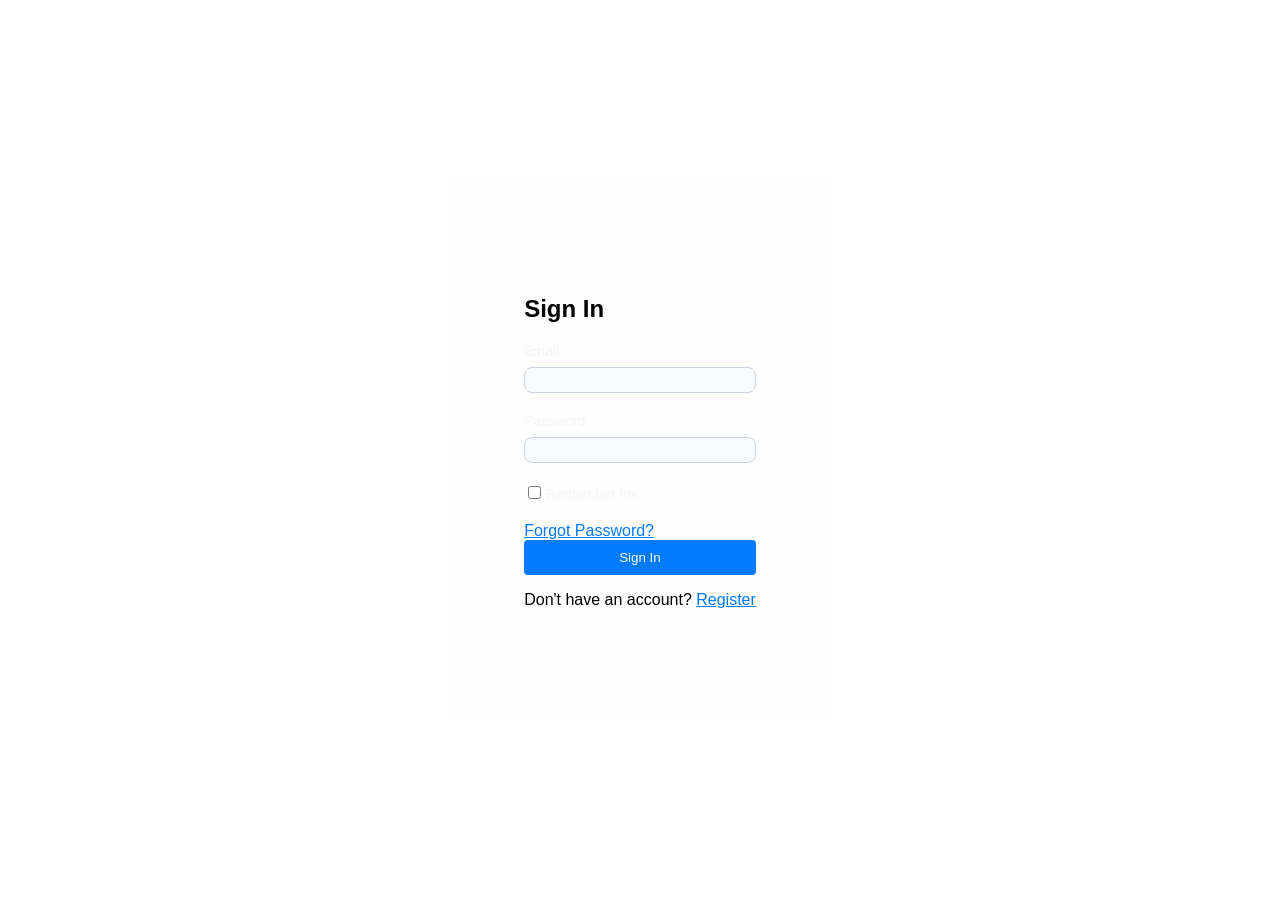
<file: signin.html>
<!DOCTYPE html>
<html lang="en">
<head>
    <meta charset="UTF-8">
    <meta name="viewport" content="width=device-width, initial-scale=1.0">
    <title>Sign In</title>
    <link rel="stylesheet" href="signin.css">
</head>
<body>
    <div class="Signin-container">
        <div class="scale-container">
            <div class="sign in-container">
               <h2>Sign In</h2>
          <form action="">
            <div class="input-sign in-group">
                <label>Email</label>
                <span class="icon"><ion-icon name="mail"></ion-icon></span>
                <input type="email" required>
            </div>
            <div class="input-sign in-group">
                <label>Password</label>
                <span class="icon"><ion-icon name="lock-closed"></ion-icon></span>
                <input type="password" required>
            </div>
            <div class="remember-forgot">
                <label><input type="checkbox">Remember me</label>
                <a href="#">Forgot Password?</a>
            </div>
            <button type="submit" class="btn-sign in" a href="index.html">Sign In</button>
            <div class="login-register">
                <p>Don't have an account? <a href="#" class="register-link">Register</a></p>
            </div>

        </form>
        </div>

    </signincontainer>
</body>
</html>
</file>
<file: signin.css>
body {
  margin: 0;
  padding: 0;
  display: flex;
  justify-content: center;
  align-items: center;
  min-height: 100vh;
  background-image: url('https://images.unsplash.com/photo-1699009436048-df0b5008bef3?q=80&w=687&auto=format&fit=crop&ixlib=rb-4.1.0&ixid=M3wxMjA3fDB8MHxwaG90by1wYWdlfHx8fGVufDB8fHx8fA%3D%3D');
  font-family: sans-serif;
}

.signin-card {
    background-color: #ffffff;
    padding: 40px;
    border-radius: 16px;
    box-shadow: 0 10px 25px rgba(0, 0, 0, 0.05);
    width: 360px;
}

label {
    display: block;
    margin-bottom: 5px;
    color: #666666;
    font-size: 14px;
}

input[type="text"], input[type="password"] {
    width: 100%;
    padding: 10px;
    margin-bottom: 15px;
    border: 1px solid #ccc;
    border-radius: 4px;
    box-sizing: border-box;
}

.tombol-login {
    background-color: #46de4b;
    color: white;
    width: 100%;
    padding: 10px;
    border: none;
    border-radius: 4px;
    font-size: 16px;
    cursor: pointer;
}

.tombol-login:hover {
    background-color: #38b53c;
}


/* Efek transisi halus saat tombol ditekan */
.tombol-login:active {
    transform: scale(0.98);
    transition: transform 0.1s ease;
}
    

/* Kotak login dibuat lebih lembut dengan bayangan estetik */
.kotak-login {
    background: #ffffff;
    width: 360px;
    padding: 40px;
    border-radius: 16px;
    box-shadow: 0 10px 25px rgba(0, 0, 0, 0.05);
}

.kotak-login h2 {
    text-align: center;
    margin-bottom: 24px;
    color: #d3d5d7;
    font-weight: 700;
}

label {
    display: block;
    margin-bottom: 8px;
    color: #f3f5f8;
    font-size: 14px;
    font-weight: 500;
}

/* Kolom input dengan desain modern, border tipis, dan transisi halus */
input[type="text"], input[type="password"], input[type="email"] {
    width: 100%;
    padding: 3px 4px;
    margin-bottom: 20px;
    border: 1px solid #cbd5e1;
    border-radius: 8px;
    box-sizing: border-box;
    font-size: 16px;
    color: #5480be;
    background-color: #f8fafc;
    transition: all 0.3s ease; /* Membuat efek animasi halus saat diklik */
}

/* EFEK KUNCI: Kolom akan menyala biru lembut saat mulai mengetik */
input[type="text"]:focus, input[type="password"]:focus {
    border-color: #3b82f6;
    background-color: #ffffff;
    box-shadow: 0 0 0 4px rgba(59, 130, 246, 0.1);
    outline: none; /* Menghilangkan garis biru bawaan browser */
}

/* Tombol login dengan warna biru solid dan efek melayang (hover) */
.tombol-signin {
    background-color: #3b82f6;
    color: white;
    width: 100%;
    padding: 12px;
    border: none;
    border-radius: 8px;
    font-size: 16px;
    font-weight: 600;
    cursor: pointer;
    transition: background-color 0.2s ease, transform 0.1s ease;
}

/* Efek saat mouse berada di atas tombol */
.tombol-signin:hover {
    background-color: #eaedf4;
}

/* Efek sedikit mengecil saat tombol ditekan */
.tombol-signin:active {
    transform: scale(0.98);
}

.signin-card p {
    text-align: center;
    margin-top: 20px;
    color: #e4e7eb;
    font-size: 14px;
}



.Signin-container {
    display: flex;
    justify-content: center;
    align-items: center;
    min-width: 30vw;
    min-height: 60vh;
    background-color: #fdfdfd5e; /* Warna latar belakang luar */
}


input[type="checkbox"] {
  margin-right: 5px;
  margin-bottom: 15px;
}
button[type="submit"] {
  width: 100%;
  padding: 10px;
  background-color: #007bff;
  color: white;
  border: none;
  border-radius: 4px;
  cursor: pointer;
}
button[type="submit"]:hover {
  background-color: #0056b3;
}
p {
  text-align: center;
}
a {
  color: #007bff;
}
a:hover {
  text-decoration: underline;
}
</file>
